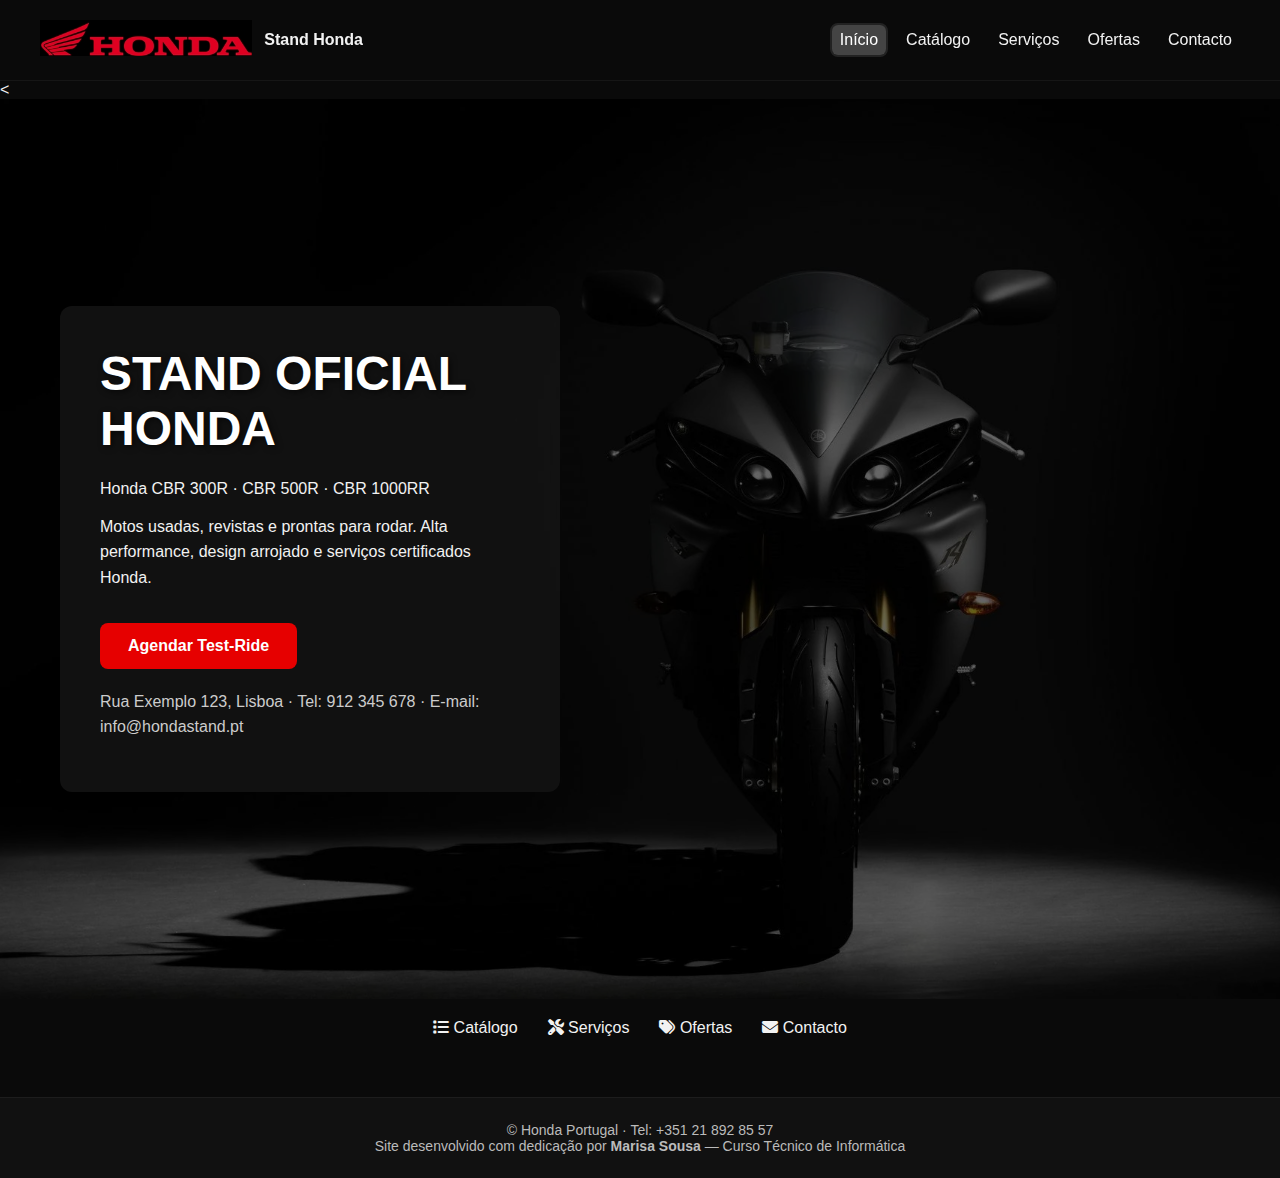
<file: index.html>
<!DOCTYPE html>
<html lang="pt-PT">
<head>
 <head>
  <meta charset="UTF-8">
  <meta name="viewport" content="width=device-width, initial-scale=1">
  <title>Stand Oficial Honda</title>
  <link rel="stylesheet" href="styles.css">
  <link rel="stylesheet" href="https://cdnjs.cloudflare.com/ajax/libs/font-awesome/6.5.0/css/all.min.css">
  </div>
</section>

</head>
</head>
<body>

  <header class="header">
    <div class="brand">
      <a href="index.html">
        <img src="logo.png" alt="Honda logo" height="36">
      </a>
      <strong>Stand Honda</strong>
    </div>
    <nav class="nav-links">
      <a href="index.html" class="active" aria-current="page">Início</a>
      <a href="catalogo.html">Catálogo</a>
      <a href="servicos.html">Serviços</a>
      <a href="ofertas.html">Ofertas</a>
      <a href="contacto.html">Contacto</a>
    </nav>
  </header>

<<section class="test-ride-banner">
  <div class="test-ride-texto">
    <h1>Stand Oficial Honda</h1>
    <p>Honda CBR 300R · CBR 500R · CBR 1000RR</p>
    <p>Motos usadas, revistas e prontas para rodar. Alta performance, design arrojado e serviços certificados Honda.</p>
    <a class="btn-test-ride" href="contacto.html">Agendar Test-Ride</a>
    <p class="contacto">Rua Exemplo 123, Lisboa · Tel: 912 345 678 · E-mail: info@hondastand.pt</p>
  </div>
</section>

   
  </div>
</section>


  <section class="opcoes">
   
    <div class="opcoes-grid">
      <a href="catalogo.html" class="opcao">
        <i class="fas fa-list"></i>
        <span>Catálogo</span>
      </a>
      <a href="servicos.html" class="opcao">
        <i class="fas fa-tools"></i>
        <span>Serviços</span>
      </a>
      <a href="ofertas.html" class="opcao">
        <i class="fas fa-tags"></i>
        <span>Ofertas</span>
      </a>
      <a href="contacto.html" class="opcao">
        <i class="fas fa-envelope"></i>
        <span>Contacto</span>
      </a>
    </div>
  </section>

  <footer>
    <p>© Honda Portugal · Tel: +351 21 892 85 57</p>
    <p>Site desenvolvido com dedicação por <strong>Marisa Sousa</strong> — Curso Técnico de Informática</p>
  </footer>

</body>
</html>
</file>
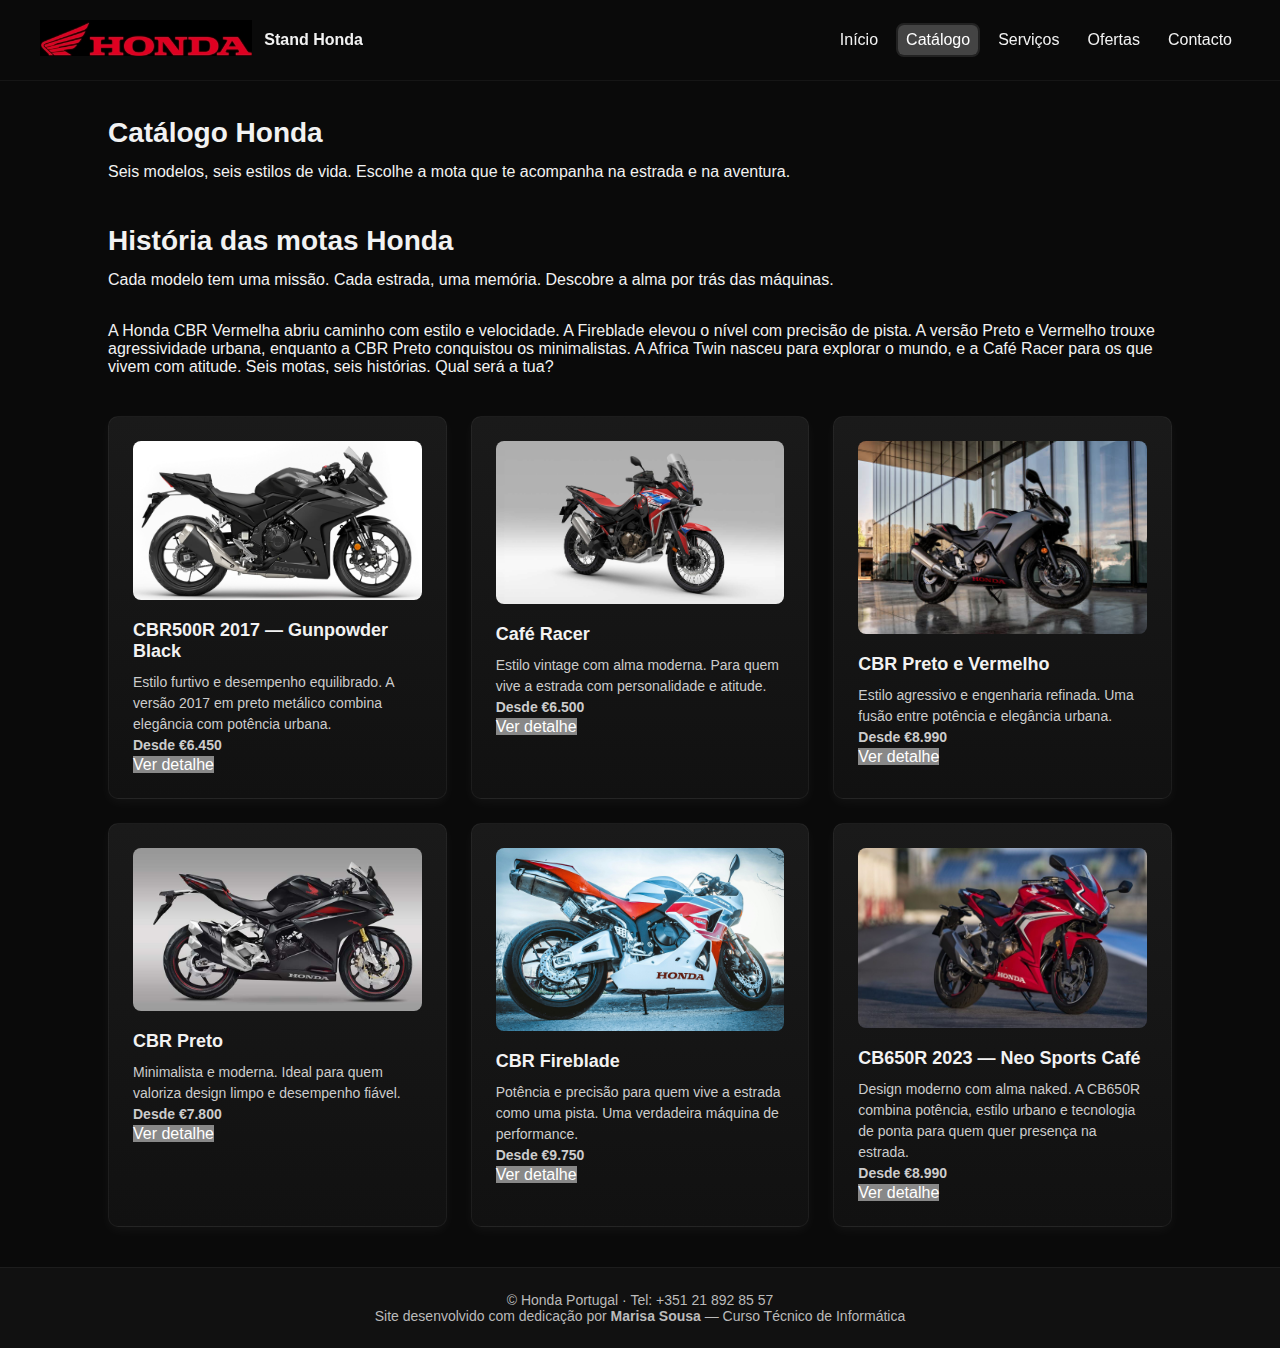
<file: catalogo.html>
<!DOCTYPE html>
<html lang="pt-PT">
<head>
  <meta charset="utf-8">
  <meta name="viewport" content="width=device-width, initial-scale=1">
  <title>Catálogo — Stand Honda</title>
  <link rel="stylesheet" href="styles.css">
  <script>
    document.addEventListener('DOMContentLoaded', function(){
      const links = document.querySelectorAll('.nav-links a');
      const current = location.pathname.split('/').pop() || 'index.html';
      links.forEach(a => {
        let href = a.getAttribute('href') || '';
        if (/^(https?:|\/\/|#)/.test(href)) return;
        if (!/\.html$/.test(href) && href !== '') href = href.replace(/\/?$/, '') + '.html';
        a.setAttribute('href', href);
        if (href === current) {
          a.classList.add('active');
          a.setAttribute('aria-current','page');
        }
      });
    });
  </script>
</head>
<body>

  <!-- Cabeçalho -->
  <header class="header">
    <div class="brand">
      <a href="index.html">
        <img src="logo.png" alt="Stand Honda logo" height="36">
      </a>
      <strong>Stand Honda</strong>
    </div>
    <nav class="nav-links">
      <a href="index.html">Início</a>
      <a href="catalogo.html" class="active" aria-current="page">Catálogo</a>
      <a href="servicos.html">Serviços</a>
      <a href="ofertas.html">Ofertas</a>
      <a href="contacto.html">Contacto</a>
    </nav>
  </header>

  <!-- Conteúdo principal -->
  <main class="container">
  <h2>Catálogo Honda</h2>
  <p class="subtitle">Seis modelos, seis estilos de vida. Escolhe a mota que te acompanha na estrada e na aventura.</p>

  <!-- História das motas -->
  <section style="margin-top:40px">
    <h2>História das motas Honda</h2>
    <p class="subtitle">Cada modelo tem uma missão. Cada estrada, uma memória. Descobre a alma por trás das máquinas.</p>
    <p>
      A Honda CBR Vermelha abriu caminho com estilo e velocidade. A Fireblade elevou o nível com precisão de pista.
      A versão Preto e Vermelho trouxe agressividade urbana, enquanto a CBR Preto conquistou os minimalistas.
      A Africa Twin nasceu para explorar o mundo, e a Café Racer para os que vivem com atitude.
      Seis motas, seis histórias. Qual será a tua?
    </p>
  </section>

 
 <section class="grid" aria-label="Lista de modelos">
  <!-- Mota 7 em primeiro -->
  <article class="card offer">
    <img src="7-mota.png" alt="Honda CBR500R 2017 Gunpowder Black">
    <h3>CBR500R 2017 — Gunpowder Black</h3>
    <p>Estilo furtivo e desempenho equilibrado. A versão 2017 em preto metálico combina elegância com potência urbana.</p>
    <p><strong>Desde €6.450</strong></p>
    <a class="btn" href="#">Ver detalhe</a>
  </article>

  <!-- Restantes motas -->
  <article class="card offer">
    <img src="6-mota.jpg" alt="Honda Café Racer">
    <h3>Café Racer</h3>
    <p>Estilo vintage com alma moderna. Para quem vive a estrada com personalidade e atitude.</p>
    <p><strong>Desde €6.500</strong></p>
    <a class="btn" href="#">Ver detalhe</a>
  </article>

  <article class="card offer">
    <img src="3-mota.jpg" alt="Honda CBR Preto e Vermelho">
    <h3>CBR Preto e Vermelho</h3>
    <p>Estilo agressivo e engenharia refinada. Uma fusão entre potência e elegância urbana.</p>
    <p><strong>Desde €8.990</strong></p>
    <a class="btn" href="#">Ver detalhe</a>
  </article>

  <article class="card offer">
    <img src="4-mota.jpg" alt="Honda CBR Preto">
    <h3>CBR Preto</h3>
    <p>Minimalista e moderna. Ideal para quem valoriza design limpo e desempenho fiável.</p>
    <p><strong>Desde €7.800</strong></p>
    <a class="btn" href="#">Ver detalhe</a>
  </article>

  <article class="card offer">
    <img src="2-mota.jpeg" alt="Honda CBR Fireblade">
    <h3>CBR Fireblade</h3>
    <p>Potência e precisão para quem vive a estrada como uma pista. Uma verdadeira máquina de performance.</p>
    <p><strong>Desde €9.750</strong></p>
    <a class="btn" href="#">Ver detalhe</a>
  </article>

  <article class="card offer">
    <img src="8-mota.jpg" alt="Honda CB650R 2023">
    <h3>CB650R 2023 — Neo Sports Café</h3>
    <p>Design moderno com alma naked. A CB650R combina potência, estilo urbano e tecnologia de ponta para quem quer presença na estrada.</p>
    <p><strong>Desde €8.990</strong></p>
    <a class="btn" href="#">Ver detalhe</a>
  </article>
</section>
</main>




  <!-- Rodapé -->
  <footer>
    <p>© Honda Portugal · Tel: +351 21 892 85 57</p>
    <p>Site desenvolvido com dedicação por <strong>Marisa Sousa</strong> — Curso Técnico de Informática</p>
  </footer>

</body>
</html>
</file>
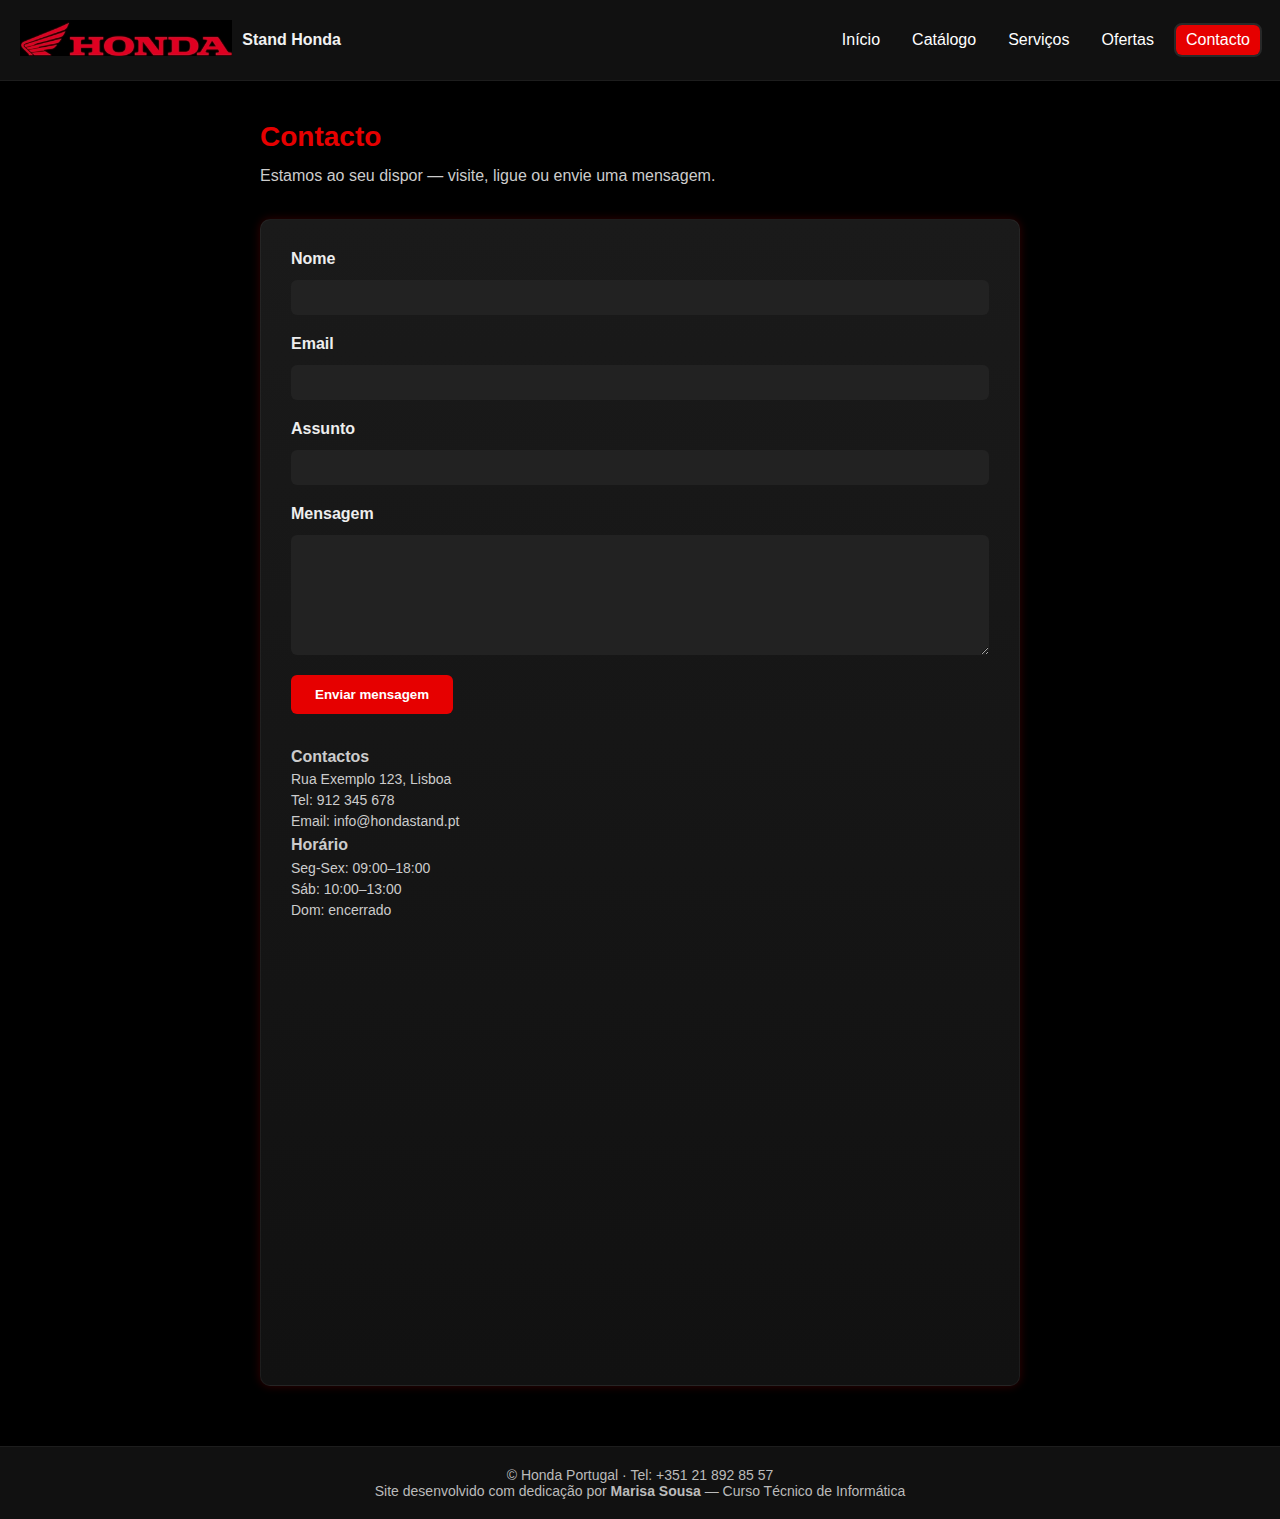
<file: contacto.html>
<!DOCTYPE html>
<html lang="pt-PT">
<head>
  <meta charset="utf-8">
  <meta name="viewport" content="width=device-width, initial-scale=1">
  <title>Contacto — Stand Honda</title>
  <link rel="stylesheet" href="styles.css">
  <style>
    body {
      font-family: Arial, sans-serif;
      background-color: #000;
      color: #fff;
      margin: 0;
      padding: 0;
    }

    .container {
      max-width: 800px;
      margin: 40px auto;
      padding: 0 20px;
    }

    h2 {
      font-size: 28px;
      margin-bottom: 10px;
      color: #e60000;
    }

    .subtitle {
      font-size: 16px;
      color: #ccc;
      margin-bottom: 30px;
    }

    .card {
      background-color: #111;
      padding: 30px;
      border-radius: 10px;
      box-shadow: 0 0 10px rgba(255,0,0,0.2);
    }

    .form-row {
      margin-bottom: 20px;
    }

    label {
      display: block;
      margin-bottom: 6px;
      font-weight: bold;
      color: #eee;
    }

    .input, textarea {
      width: 100%;
      padding: 10px;
      border-radius: 6px;
      border: none;
      background-color: #222;
      color: #fff;
    }

    textarea {
      resize: vertical;
      min-height: 120px;
    }

    .btn {
      background-color: #e60000;
      color: white;
      padding: 12px 24px;
      border: none;
      border-radius: 6px;
      font-weight: bold;
      cursor: pointer;
      transition: background 0.3s, transform 0.2s;
    }

    .btn:hover {
      background-color: #ff1a1a;
      transform: scale(1.05);
    }

    iframe {
      margin-top: 30px;
      width: 100%;
      height: 400px;
      border: none;
      border-radius: 8px;
    }

    .contact-info {
      margin-top: 30px;
      line-height: 1.6;
      color: #ccc;
    }

    footer {
      background-color: #111;
      color: #bbb;
      text-align: center;
      padding: 20px;
      font-size: 14px;
      margin-top: 60px;
    }

    .header {
      background-color: #111;
      padding: 20px;
      display: flex;
      justify-content: space-between;
      align-items: center;
    }

    .brand {
      display: flex;
      align-items: center;
      gap: 10px;
    }

    .brand img {
      height: 36px;
    }

    .nav-links {
      display: flex;
      gap: 12px;
    }

    .nav-links a {
      color: #fff;
      text-decoration: none;
      padding: 6px 10px;
      border-radius: 6px;
      transition: background 0.2s;
    }

    .nav-links a:hover {
      background-color: #e60000;
    }

    .nav-links a.active {
      background-color: #e60000;
    }
  </style>
</head>
<body>

  <!-- Cabeçalho -->
  <header class="header">
    <div class="brand">
      <a href="index.html"><img src="logo.png" alt="Stand Honda logo"></a>
      <strong>Stand Honda</strong>
    </div>
    <nav class="nav-links" aria-label="Navegação principal">
      <a href="index.html">Início</a>
      <a href="catalogo.html">Catálogo</a>
      <a href="servicos.html">Serviços</a>
      <a href="ofertas.html">Ofertas</a>
      <a href="contacto.html" class="active" aria-current="page">Contacto</a>
    </nav>
  </header>

  <!-- Conteúdo principal -->
  <main class="container">
    <h2>Contacto</h2>
    <p class="subtitle">Estamos ao seu dispor — visite, ligue ou envie uma mensagem.</p>

    <section class="card">
      <form action="#" method="post">
        <div class="form-row">
          <label>Nome</label>
          <input class="input" type="text" name="nome" required>
        </div>
        <div class="form-row">
          <label>Email</label>
          <input class="input" type="email" name="email" required>
        </div>
        <div class="form-row">
          <label>Assunto</label>
          <input class="input" type="text" name="assunto">
        </div>
        <div class="form-row">
          <label>Mensagem</label>
          <textarea name="mensagem" class="input"></textarea>
        </div>
        <button class="btn" type="submit">Enviar mensagem</button>
      </form>

      <div class="contact-info">
        <h4>Contactos</h4>
        <p>Rua Exemplo 123, Lisboa</p>
        <p>Tel: 912 345 678</p>
        <p>Email: info@hondastand.pt</p>

        <h4>Horário</h4>
        <p>Seg‑Sex: 09:00–18:00</p>
        <p>Sáb: 10:00–13:00</p>
        <p>Dom: encerrado</p>
      </div>

      <iframe src="https://www.google.com/maps/embed?pb=!1m18!1m12!1m3!1d99560.08500531485!2d-9.634489302734382!3d38.757908700000016!2m3!1f0!2f0!3f0!3m2!1i1024!2i768!4f13.1!3m3!1m2!1s0xd1ec339c4dbcf05%3A0xeff4b5a0705c7a2a!2sPraia%20do%20Porto%20do%20Touro%20ou%20Guincho%20Velho!5e0!3m2!1spt-PT!2spt!4v1761839954201!5m2!1spt-PT!2spt" allowfullscreen="" loading="lazy" referrerpolicy="no-referrer-when-downgrade"></iframe>
    </section>
  </main>

  <!-- Rodapé -->
  <footer>
    <p>© Honda Portugal · Tel: +351 21 892 85 57</p>
    <p>Site desenvolvido com dedicação por <strong>Marisa Sousa</strong> — Curso Técnico de Informática</p>
  </footer>

</body>
</html>
</file>
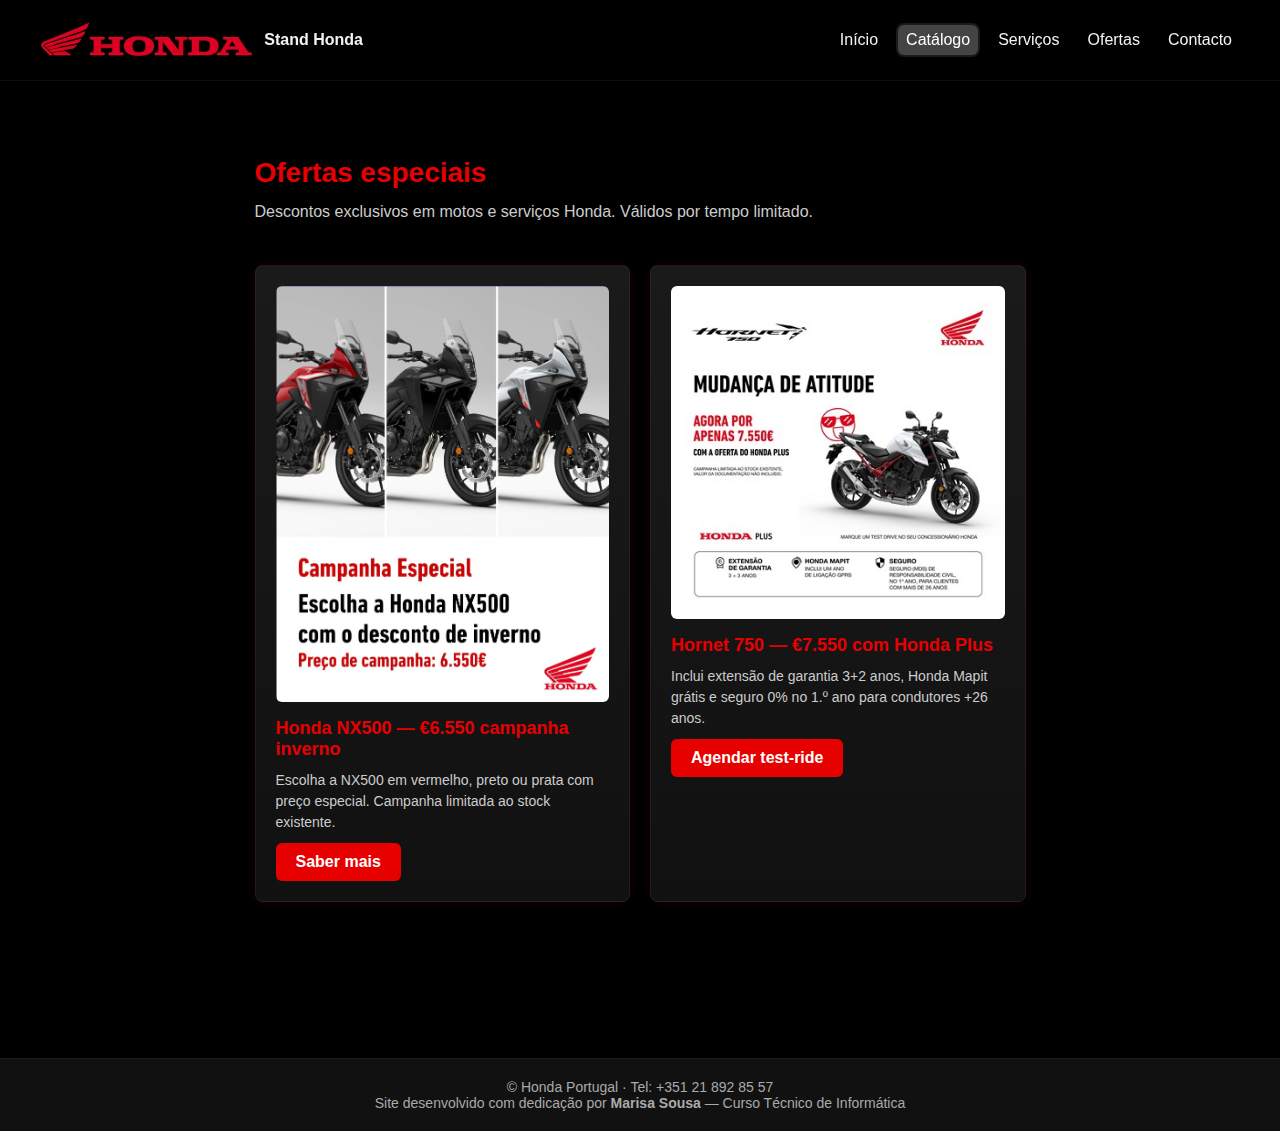
<file: ofertas.html>
<!DOCTYPE html>
<html lang="pt-PT">
<head>
  <meta charset="utf-8">
  <meta name="viewport" content="width=device-width,initial-scale=1">
  <title>Ofertas — Stand Honda</title>
  <link rel="stylesheet" href="styles.css">
  <style>
    html, body {
      height: 100%;
      margin: 0;
      display: flex;
      flex-direction: column;
      background-color: #000;
      color: #f2f2f2;
      font-family: 'Segoe UI', Roboto, sans-serif;
    }

    .container {
      flex: 1;
      padding: 40px 20px;
    }

    h2 {
      color: #e60000;
      margin-bottom: 10px;
    }

    .subtitle {
      color: #ccc;
      font-size: 16px;
      margin-bottom: 30px;
    }

    .grid {
      display: grid;
      grid-template-columns: repeat(auto-fit, minmax(280px, 1fr));
      gap: 20px;
    }

    .card.offer {
      background-color: #1a1a1a;
      border-radius: 8px;
      padding: 20px;
      box-shadow: 0 0 10px rgba(255, 0, 0, 0.1);
      transition: transform 0.3s;
    }

    .card.offer:hover {
      transform: scale(1.02);
    }

    .card.offer img {
      width: 100%;
      height: auto;
      border-radius: 6px;
      margin-bottom: 12px;
      object-fit: cover;
    }

    .card.offer h3 {
      color: #e60000;
      margin-bottom: 10px;
    }

    .card.offer p {
      color: #ccc;
      font-size: 14px;
    }

    .btn {
      background-color: #e60000;
      color: white;
      padding: 10px 20px;
      border-radius: 6px;
      text-decoration: none;
      font-weight: bold;
      display: inline-block;
      margin-top: 10px;
      transition: background 0.3s, transform 0.2s;
    }

    .btn:hover {
      background-color: #ff1a1a;
      transform: scale(1.05);
    }

    .icon-bar {
      background-color: #111;
      display: flex;
      justify-content: space-around;
      padding: 12px 0;
      border-top: 1px solid #333;
    }

    .icon-bar a {
      color: #f2f2f2;
      text-align: center;
      text-decoration: none;
      font-size: 12px;
    }

    .icon-bar a svg {
      width: 24px;
      height: 24px;
      fill: currentColor;
      display: block;
      margin: 0 auto 4px;
    }

    .icon-bar a.active {
      color: #e60000;
    }

    footer {
      background-color: #111;
      color: #aaa;
      text-align: center;
      padding: 20px;
      font-size: 14px;
    }
  </style>
</head>
<body>

  <!-- Cabeçalho -->
  <header class="header">
    <div class="brand">
      <a href="index.html">
        <img src="logo.png" alt="Stand Honda logo" height="36">
      </a>
      <strong>Stand Honda</strong>
    </div>
    <nav class="nav-links">
  <a href="index.html">Início</a>
  <a href="catalogo.html" class="active" aria-current="page">Catálogo</a>
  <a href="servicos.html">Serviços</a>
  <a href="ofertas.html">Ofertas</a>
  <a href="contacto.html">Contacto</a>
</nav>

  </header>

  <!-- Conteúdo principal -->
  <main class="container">
    <h2>Ofertas especiais</h2>
    <p class="subtitle">Descontos exclusivos em motos e serviços Honda. Válidos por tempo limitado.</p>

    <section class="grid">
      <article class="card offer">
        <img src="revisao.png" alt="Honda NX500 com desconto de inverno">
        <h3>Honda NX500 — €6.550 campanha inverno</h3>
        <p>Escolha a NX500 em vermelho, preto ou prata com preço especial. Campanha limitada ao stock existente.</p>
        <a class="btn" href="contacto.html">Saber mais</a>
      </article>

      <article class="card offer">
        <img src="revisao2.jpg" alt="Honda Hornet 750 com oferta Honda Plus">
        <h3>Hornet 750 — €7.550 com Honda Plus</h3>
        <p>Inclui extensão de garantia 3+2 anos, Honda Mapit grátis e seguro 0% no 1.º ano para condutores +26 anos.</p>
        <a class="btn" href="contacto.html">Agendar test‑ride</a>
      </article>
    </section>
  </main>



<footer>
  <p>© Honda Portugal · Tel: +351 21 892 85 57</p>
  <p>Site desenvolvido com dedicação por <strong>Marisa Sousa</strong> — Curso Técnico de Informática</p>
</footer>
</file>
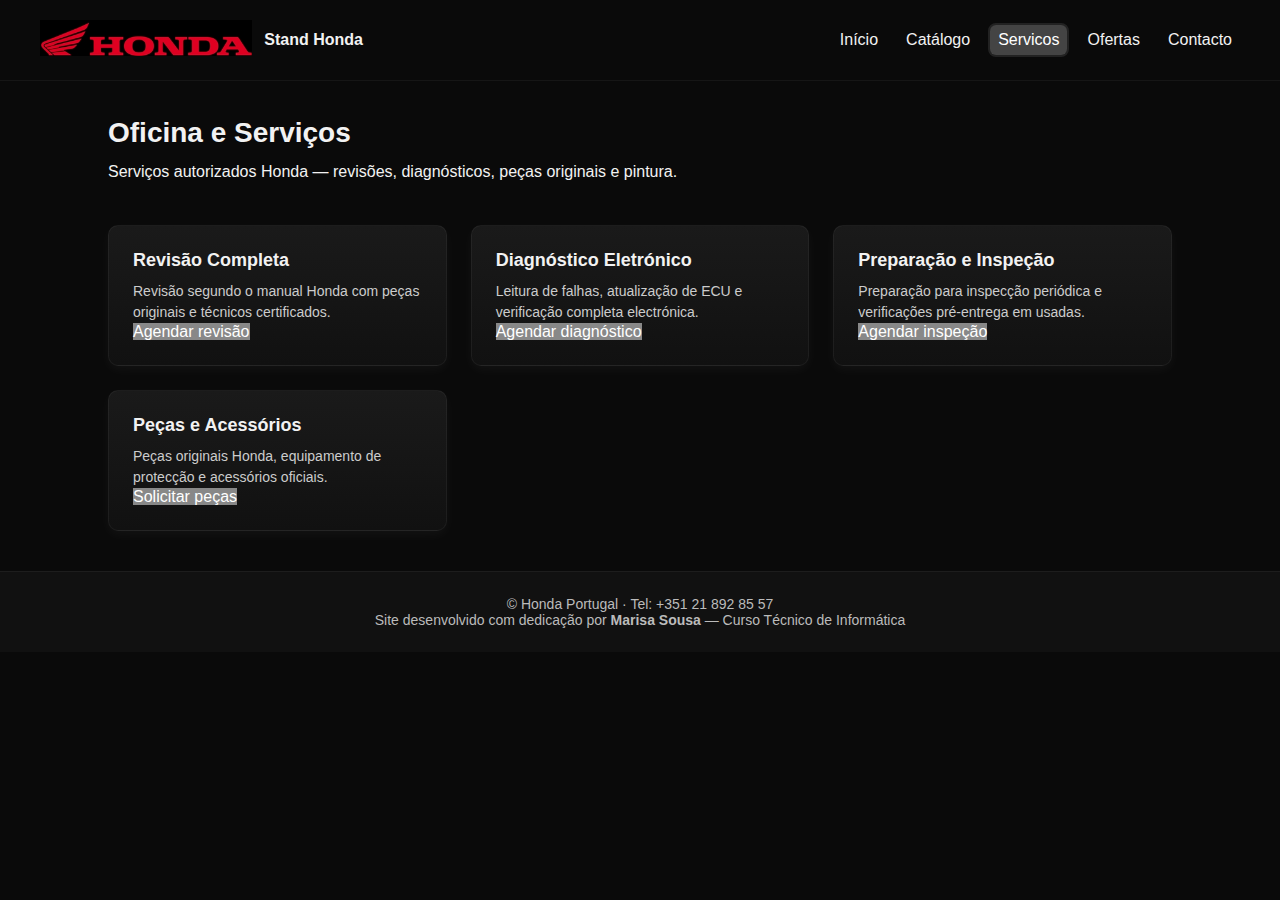
<file: servicos.html>
<!DOCTYPE html>
<html lang="pt-PT">
<head>
  <meta charset="utf-8">
  <meta name="viewport" content="width=device-width,initial-scale=1">
  <title>Serviços — Stand Honda</title>
  <link rel="stylesheet" href="styles.css">
</head>
<body>

  <!-- Cabeçalho -->
  <header class="header">
    <div class="brand">
      <a href="index.html">
        <img src="logo.png" alt="Stand Honda logo" height="36">
      </a>
      <strong>Stand Honda</strong>
    </div>
    <nav class="nav-links">
      <a href="index.html">Início</a>
      <a href="catalogo.html">Catálogo</a>
      <a href="servicos.html" class="active" aria-current="page">Servicos</a>
      <a href="ofertas.html">Ofertas</a>
      <a href="contacto.html">Contacto</a>
    </nav>
  </header>

  <!-- Conteúdo principal -->
  <main class="container">
    <h2>Oficina e Serviços</h2>
    <p class="subtitle">Serviços autorizados Honda — revisões, diagnósticos, peças originais e pintura.</p>

    <section class="grid" aria-label="Serviços">
      <article class="card">
        <h3>Revisão Completa</h3>
        <p>Revisão segundo o manual Honda com peças originais e técnicos certificados.</p>
        <a class="btn" href="contacto.html">Agendar revisão</a>
      </article>

      <article class="card">
        <h3>Diagnóstico Eletrónico</h3>
        <p>Leitura de falhas, atualização de ECU e verificação completa electrónica.</p>
        <a class="btn" href="contacto.html">Agendar diagnóstico</a>
      </article>

      <article class="card">
        <h3>Preparação e Inspeção</h3>
        <p>Preparação para inspecção periódica e verificações pré‑entrega em usadas.</p>
        <a class="btn" href="contacto.html">Agendar inspeção</a>
      </article>

      <article class="card">
        <h3>Peças e Acessórios</h3>
        <p>Peças originais Honda, equipamento de protecção e acessórios oficiais.</p>
        <a class="btn" href="contacto.html">Solicitar peças</a>
      </article>
    </section>
  </main>

  

  <!-- Rodapé -->
  <footer>
  <p>© Honda Portugal · Tel: +351 21 892 85 57</p>
  <p>Site desenvolvido com dedicação por <strong>Marisa Sousa</strong> — Curso Técnico de Informática</p>
</footer>


</body>
</html>
</file>
<file: styles.css>
/* ============================
   RESET E BASE
============================ */
* {
  box-sizing: border-box;
  margin: 0;
  padding: 0;
}

html, body {
  height: 100%;
  font-family: 'Segoe UI', Roboto, Arial, sans-serif;
}

a {
  color: inherit;
  text-decoration: none;
}

/* ============================
   ESTRUTURA E LAYOUT
============================ */
.header {
  display: flex;
  justify-content: space-between;
  align-items: center;
  padding: 20px 40px;
  position: sticky;
  top: 0;
  z-index: 900;
  border-bottom: 1px solid rgba(255,255,255,0.05);
}

.brand {
  display: flex;
  align-items: center;
  gap: 12px;
}

.brand img {
  height: 36px;
}

.nav-links {
  display: flex;
  gap: 12px;
  align-items: center;
}

.nav-links a {
  padding: 6px 8px;
  border-radius: 6px;
  transition: background 0.12s;
}

.banner {
  display: flex;
  align-items: center;
  justify-content: flex-start;
  background: url("mota.png") no-repeat center center/cover;
  height: 100vh;
  padding-left: 60px;
  position: relative;
}

.test-ride-banner {
  background: url("mota.png") no-repeat center center/cover;
  height: 100vh;
  display: flex;
  align-items: center;
  justify-content: flex-start;
  padding-left: 60px;
  position: relative;
}

.test-ride-banner::before {
  content: "";
  position: absolute;
  inset: 0;
  background-color: rgba(0,0,0,0.6);
  z-index: 1;
}

.test-ride-texto {
  position: relative;
  z-index: 2;
  max-width: 500px;
  background-color: rgba(20,20,20,0.85);
  padding: 40px;
  border-radius: 12px;
  color: #f2f2f2;
}
.test-ride-texto h1 {
  font-size: 48px;
  color: #ffffff;
  font-weight: bold;
  text-transform: uppercase;
  margin-bottom: 20px;
  text-shadow: 2px 2px 6px rgba(0,0,0,0.6);
}

.btn-test-ride {
  background-color: #e60000;
  color: white;
  padding: 14px 28px;
  border-radius: 8px;
  text-decoration: none;
  font-weight: bold;
  font-size: 16px;
  display: inline-block;
  margin-top: 20px;
  transition: background 0.3s, transform 0.2s;
}

.btn-test-ride:hover {
  background-color: #ff1a1a;
  transform: scale(1.05);
}


.test-ride-texto p {
  font-size: 16px;
  margin-bottom: 12px;
  line-height: 1.6;
}

.btn-red {
  background-color: #e60000;
  color: white;
  padding: 12px 24px;
  border-radius: 8px;
  text-decoration: none;
  font-weight: bold;
  display: inline-block;
  margin-top: 14px;
  transition: background 0.3s, transform 0.2s;
}

.btn-red:hover {
  background-color: #ff1a1a;
  transform: scale(1.05);
}

.contacto {
  font-size: 14px;
  color: #ccc;
  margin-top: 20px;
}

.banner::before {
  content: "";
  position: absolute;
  inset: 0;
  background-color: rgba(0,0,0,0.6);
  z-index: 1;
}

.texto {
  position: relative;
  z-index: 2;
  max-width: 520px;
  padding: 40px;
  border-radius: 12px;
  box-shadow: 0 0 20px rgba(255,255,255,0.05);
}

.container {
  max-width: 1100px;
  margin: 36px auto;
  padding: 0 18px;
}

h2 {
  font-size: 28px;
  margin-bottom: 10px;
}

.subtitle {
  font-size: 16px;
  margin-bottom: 30px;
  line-height: 1.6;
}

.grid {
  display: grid;
  grid-template-columns: repeat(auto-fit, minmax(280px, 1fr));
  gap: 24px;
  margin-top: 40px;
  margin-bottom: 40px;
}

.opcoes-grid {
  display: flex;
  flex-wrap: wrap;
  justify-content: center; /* Isto centra horizontalmente */
  align-items: center;      /* Isto alinha verticalmente */
  gap: 30px;
  padding: 20px;
}


.card,
.card.offer {
  padding: 24px;
  border-radius: 10px;
  transition: transform 0.3s, box-shadow 0.3s;
}

.card img,
.card.offer img {
  width: 100%;
  height: auto;
  border-radius: 8px;
  margin-bottom: 16px;
  object-fit: cover;
}

.card h3,
.card.offer h3 {
  font-size: 18px;
  margin-bottom: 10px;
}

.card p,
.card.offer p {
  font-size: 14px;
  line-height: 1.5;
}

.form-row {
  display: flex;
  flex-direction: column;
  gap: 6px;
  margin-bottom: 10px;
}

.input,
textarea {
  width: 100%;
  padding: 10px;
  border-radius: 8px;
}

textarea {
  min-height: 120px;
  resize: vertical;
}

.icon-bar {
  position: fixed;
  left: 50%;
  transform: translateX(-50%);
  bottom: 36px;
  display: flex;
  gap: 12px;
  z-index: 120;
  align-items: center;
  padding: 6px;
}

.icon-bar a {
  display: flex;
  flex-direction: column;
  align-items: center;
  justify-content: center;
  gap: 6px;
  padding: 8px;
  border-radius: 8px;
  min-width: 48px;
  transition: background 0.15s, transform 0.12s;
  text-align: center;
  font-size: 12px;
}

.icon-bar svg {
  width: 18px;
  height: 18px;
  fill: currentColor;
}

.icon-bar img {
  width: 64px;
  height: 40px;
  object-fit: cover;
  border-radius: 6px;
}

footer {
  text-align: center;
  padding: 24px;
  font-size: 14px;
  margin-top: 40px;
  border-top: 1px solid rgba(255,255,255,0.05);
}

/* ============================
   ESTILO VISUAL (CORES)
============================ */
body {
  background-color: #0a0a0a;
  color: #f2f2f2;
}

.brand strong,
.card h3,
.card.offer h3 {
  color: #f2f2f2;
}

.nav-links a {
  color: inherit;
}

.nav-links a:hover {
  background: rgba(255, 255, 255, 0.06);
}

.nav-links a.active,
.nav-links a[aria-current="page"] {
  background: #444;
  color: #fff;
  outline: 2px solid rgba(255, 255, 255, 0.1);
}

.texto {
  background-color: rgba(30,30,30,0.85);
}

.texto p {
  color: #ccc;
}

.texto h1 {
  font-size: 32px;
  margin-bottom: 12px;
}

.contact {
  font-size: 14px;
  color: #aaa;
  margin-top: 14px;
}

.card,
.card.offer {
  background: linear-gradient(180deg, #1a1a1a, #111);
  box-shadow: 0 4px 12px rgba(255, 255, 255, 0.04);
  border: 1px solid rgba(255, 255, 255, 0.05);
}

.card:hover,
.card.offer:hover {
  transform: scale(1.02);
  box-shadow: 0 6px 16px rgba(255, 255, 255, 0.08);
}

.card p,
.card.offer p {
  color: #ccc;
}

.input,
textarea {
  border: 1px solid rgba(255, 255, 255, 0.08);
  background: rgba(255, 255, 255, 0.02);
  color: #fff;
}

.icon-bar a {
  background: rgba(255, 255, 255, 0.04);
  color: #fff;
}

.icon-bar a:hover {
  background: #666;
  transform: translateY(-6px);
}

footer {
  background-color: #111;
  color: #bbb;
}

/* BOTÕES */
.btn {
  background-color: #888;
  color: white;
}

.btn:hover {
  background-color: #aaa;
  transform: translateY(-2px);
}

.btn:focus,
.nav-links a:focus,
.input:focus,
textarea:focus {
  outline: 2px solid #3a8dd5;
  outline-offset: 2px;
}

/* ============================
   RESPONSIVO
============================ */
@media (max-width: 1024px) {
  .container {
    padding: 20px;
  }

  .nav-links {
    gap: 8px;
  }

  .texto h1 {
    font-size: 28px;
  }

  .btn {
    padding: 10px 16px;
    font-size: 14px;
  }
}

@media (max-width: 700px) {
  .header {
    flex-direction: column;
    align-items: flex-start;
    padding: 16px;
  }

  .nav-links {
    flex-wrap: wrap;
    gap: 6px;
    margin-top: 10px;
  }

  .banner {
    flex-direction: column;
    justify-content: center;
    padding: 20px;
    height: auto;
    text-align: center;
  }

  .texto {
    padding: 20px;
    max-width: 100%;
  }

  .texto h1 {
    font-size: 24px;
  }

  .btn {
    width: 100%;
    justify-content: center;
  }

  .grid {
    grid-template-columns: 1fr;
    gap: 16px;
    padding: 0 12px;
  }

  .card,
  .card.offer {
    padding: 16px;
  }

  .card img {
    max-height: 200px;
    object-fit: cover;
  }

  footer {
    font-size: 12px;
    padding: 16px;
  }

  main {
    padding-bottom: 96px;
  }
  
  .titulo-destaque {
  font-size: 48px;
  color: #ffffff;
  font-weight: bold;
  text-transform: uppercase;
  margin-bottom: 20px;
  text-shadow: 2px 2px 6px rgba(0,0,0,0.6);
}

.modelos {
  font-size: 20px;
  color: #e60000;
  font-weight: 600;
  margin-bottom: 12px;
}

.descricao {
  font-size: 16px;
  color: #ccc;
  margin-bottom: 20px;
  line-height: 1.6;
}

.btn-destaque {
  background-color: #e60000;
  color: white;
  padding: 14px 28px;
  border-radius: 8px;
  text-decoration: none;
  font-weight: bold;
  font-size: 16px;
  display: inline-block;
  transition: background 0.3s, transform 0.2s;
}

.btn-destaque:hover {
  background-color: #ff1a1a;
  transform: scale(1.05);
}

.contacto {
  font-size: 14px;
  color: #aaa;
  margin-top: 20px;
}

}
@media (max-width: 768px) {
  .nav-links {
    flex-direction: column;
  }
}

/* Ajustes para ecrãs pequenos (telemóveis) */
@media (max-width: 768px) {
  .header {
    flex-direction: column;   /* Logo e menu ficam em coluna */
    align-items: center;
    text-align: center;
  }

  .nav-links {
    flex-direction: column;   /* Links do menu ficam um em baixo do outro */
    gap: 10px;                /* Espaço entre os links */
  }

  .test-ride-banner {
    padding: 20px;
    text-align: center;
  }

  .test-ride-texto h1 {
    font-size: 1.5em;         /* Título menor para caber melhor */
  }

  .test-ride-texto p {
    font-size: 1em;           /* Texto ajustado */
  }
}

/* Forçar layout em coluna no telemóvel */
@media (max-width: 768px) {
  .header {
    display: flex;
    flex-direction: column;   /* Logo e menu ficam um em baixo do outro */
    align-items: center;
    text-align: center;
  }

  .brand {
    margin-bottom: 10px;      /* Espaço entre logo e menu */
  }

  .nav-links {
    display: flex;
    flex-direction: column;   /* Links em coluna */
    gap: 8px;                 /* Espaço entre links */
  }

  .test-ride-banner {
    padding: 15px;
    text-align: center;
  }

  .test-ride-texto h1 {
    font-size: 1.4em;         /* Título menor */
  }

  .test-ride-texto p {
    font-size: 1em;
    margin: 5px 0;
  }
}
</file>
